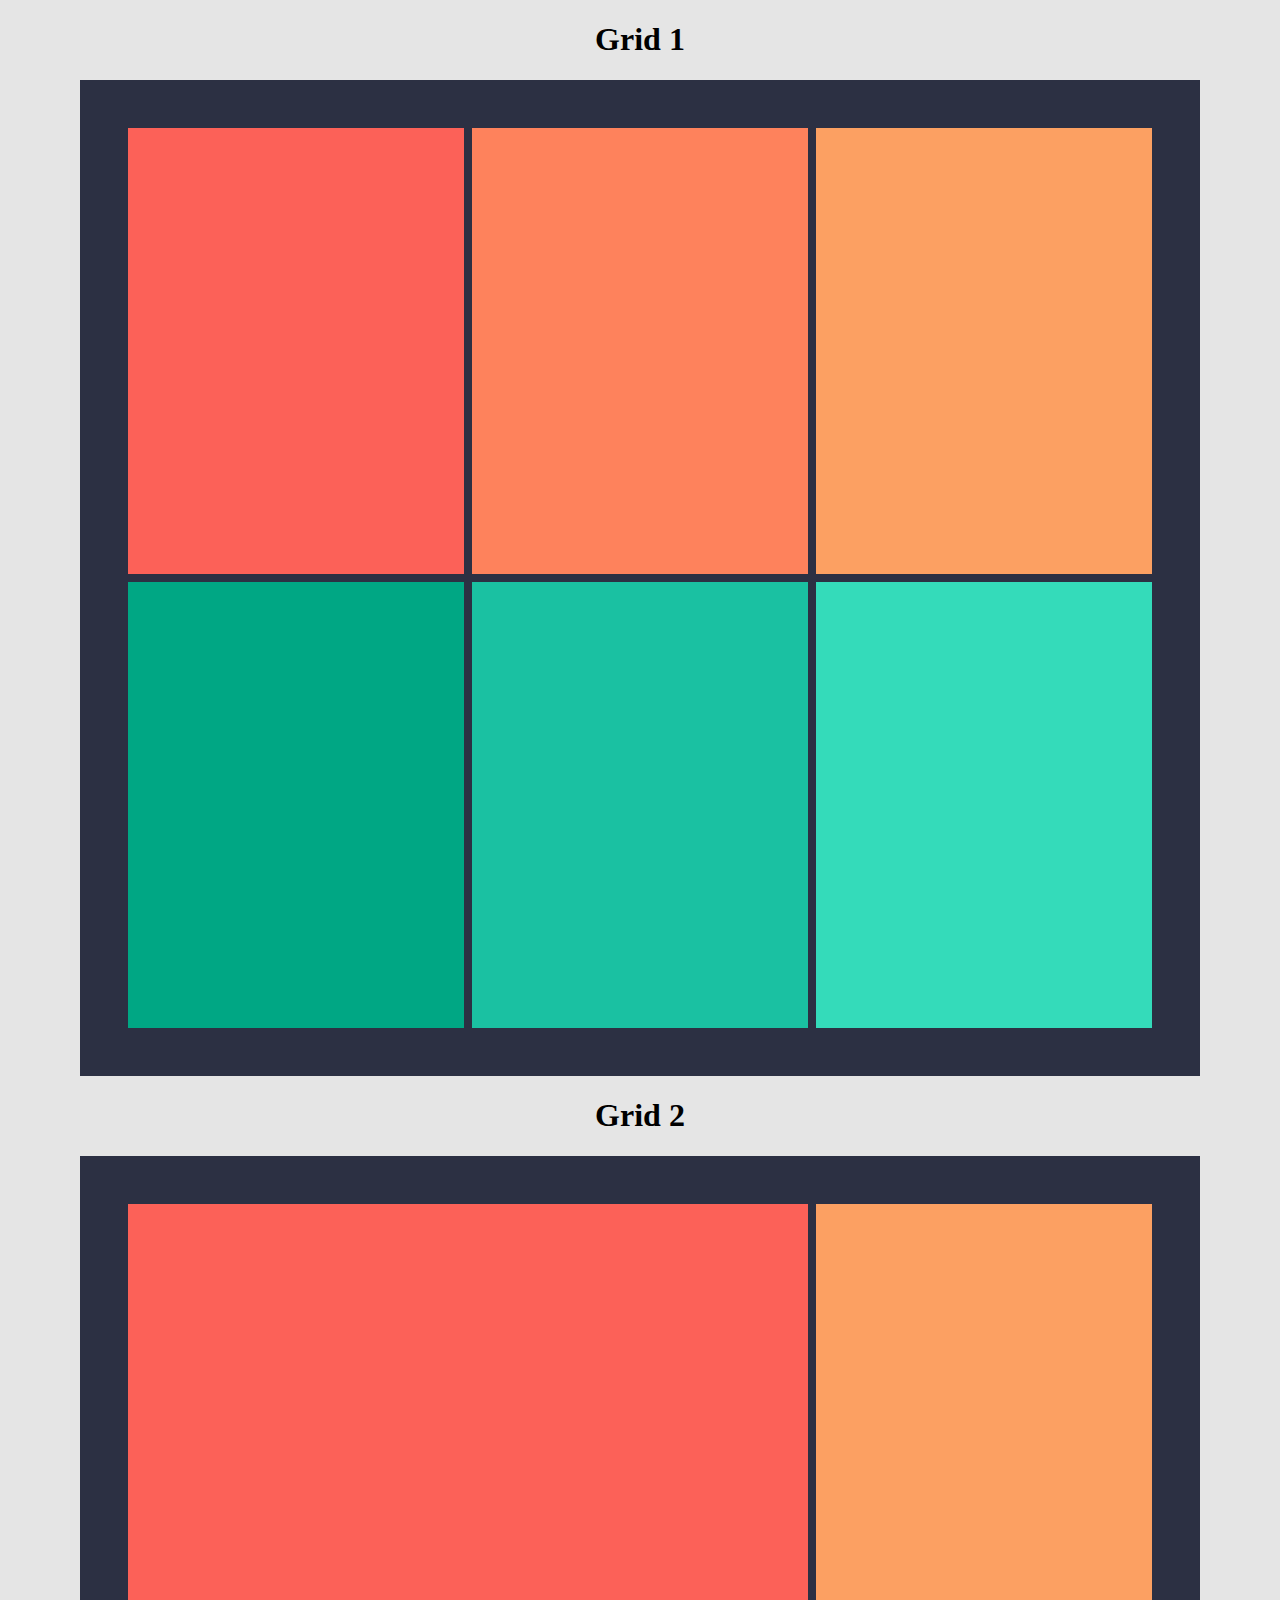
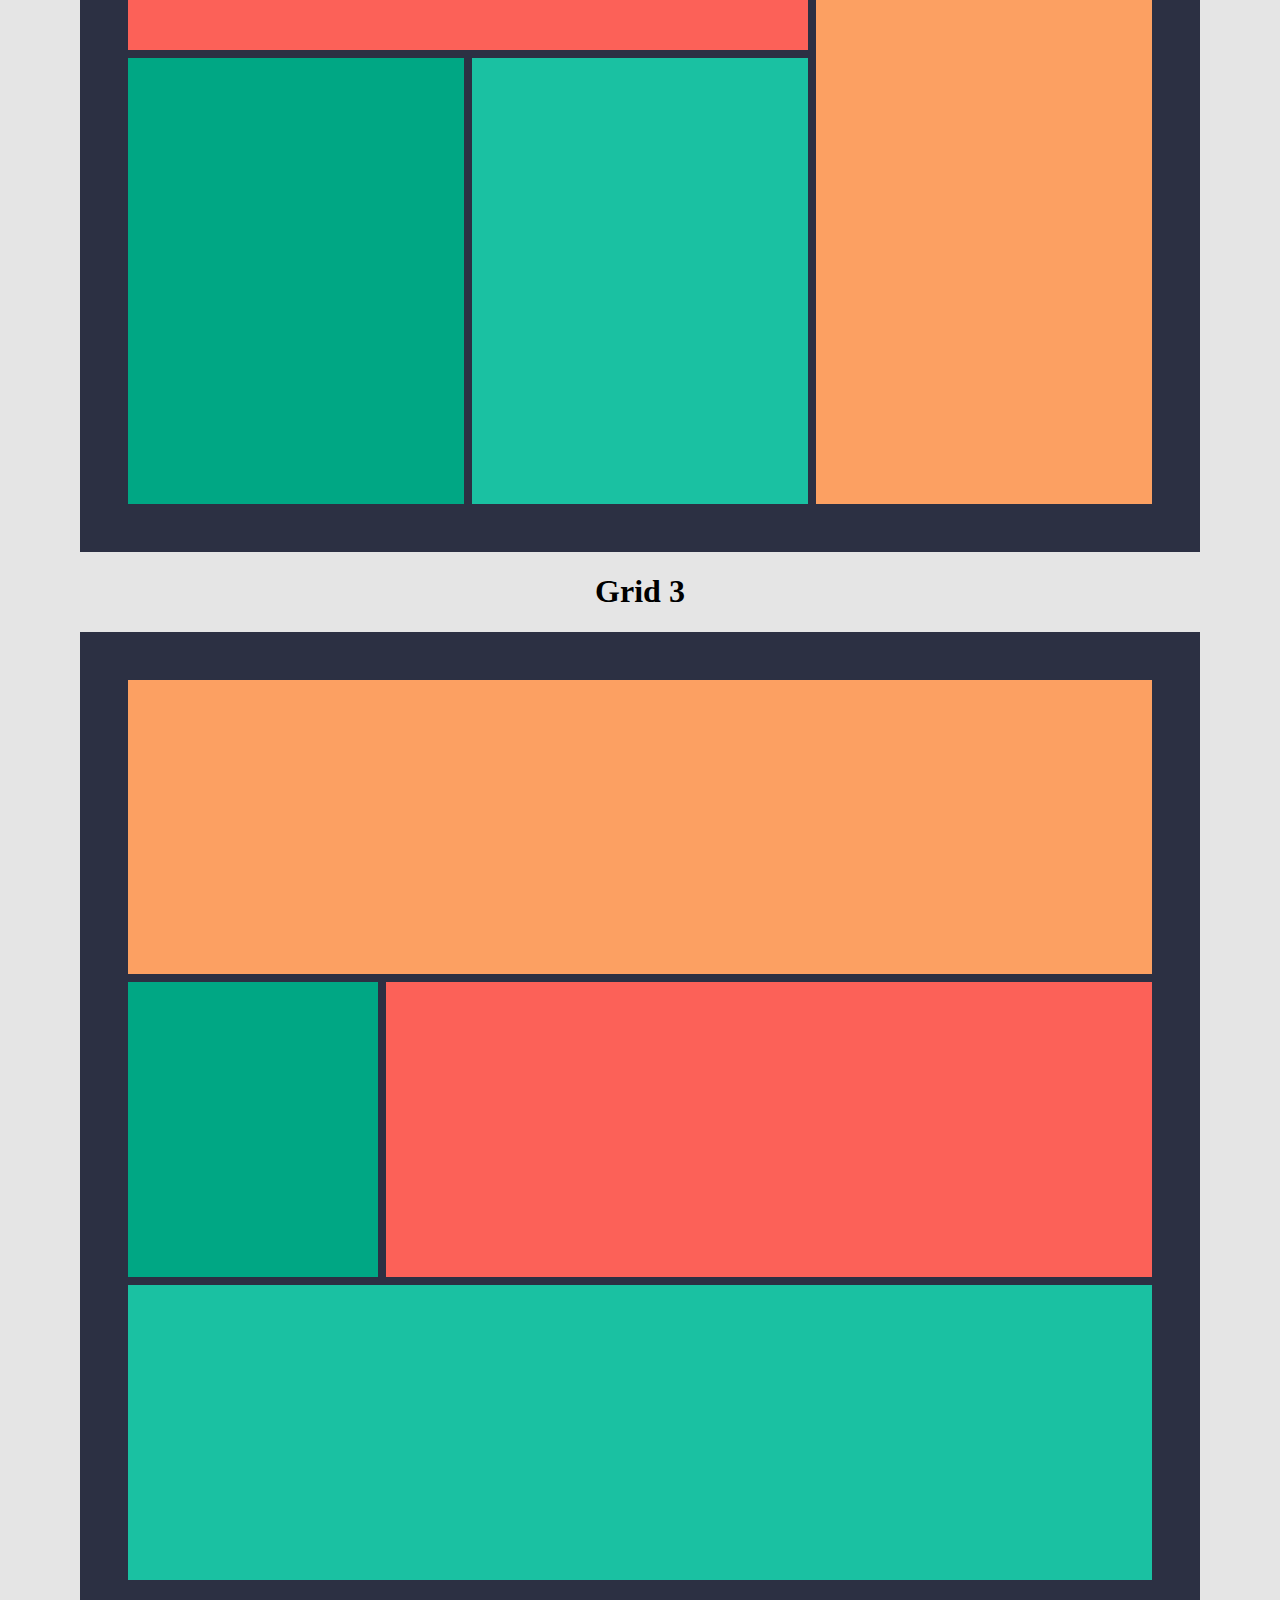
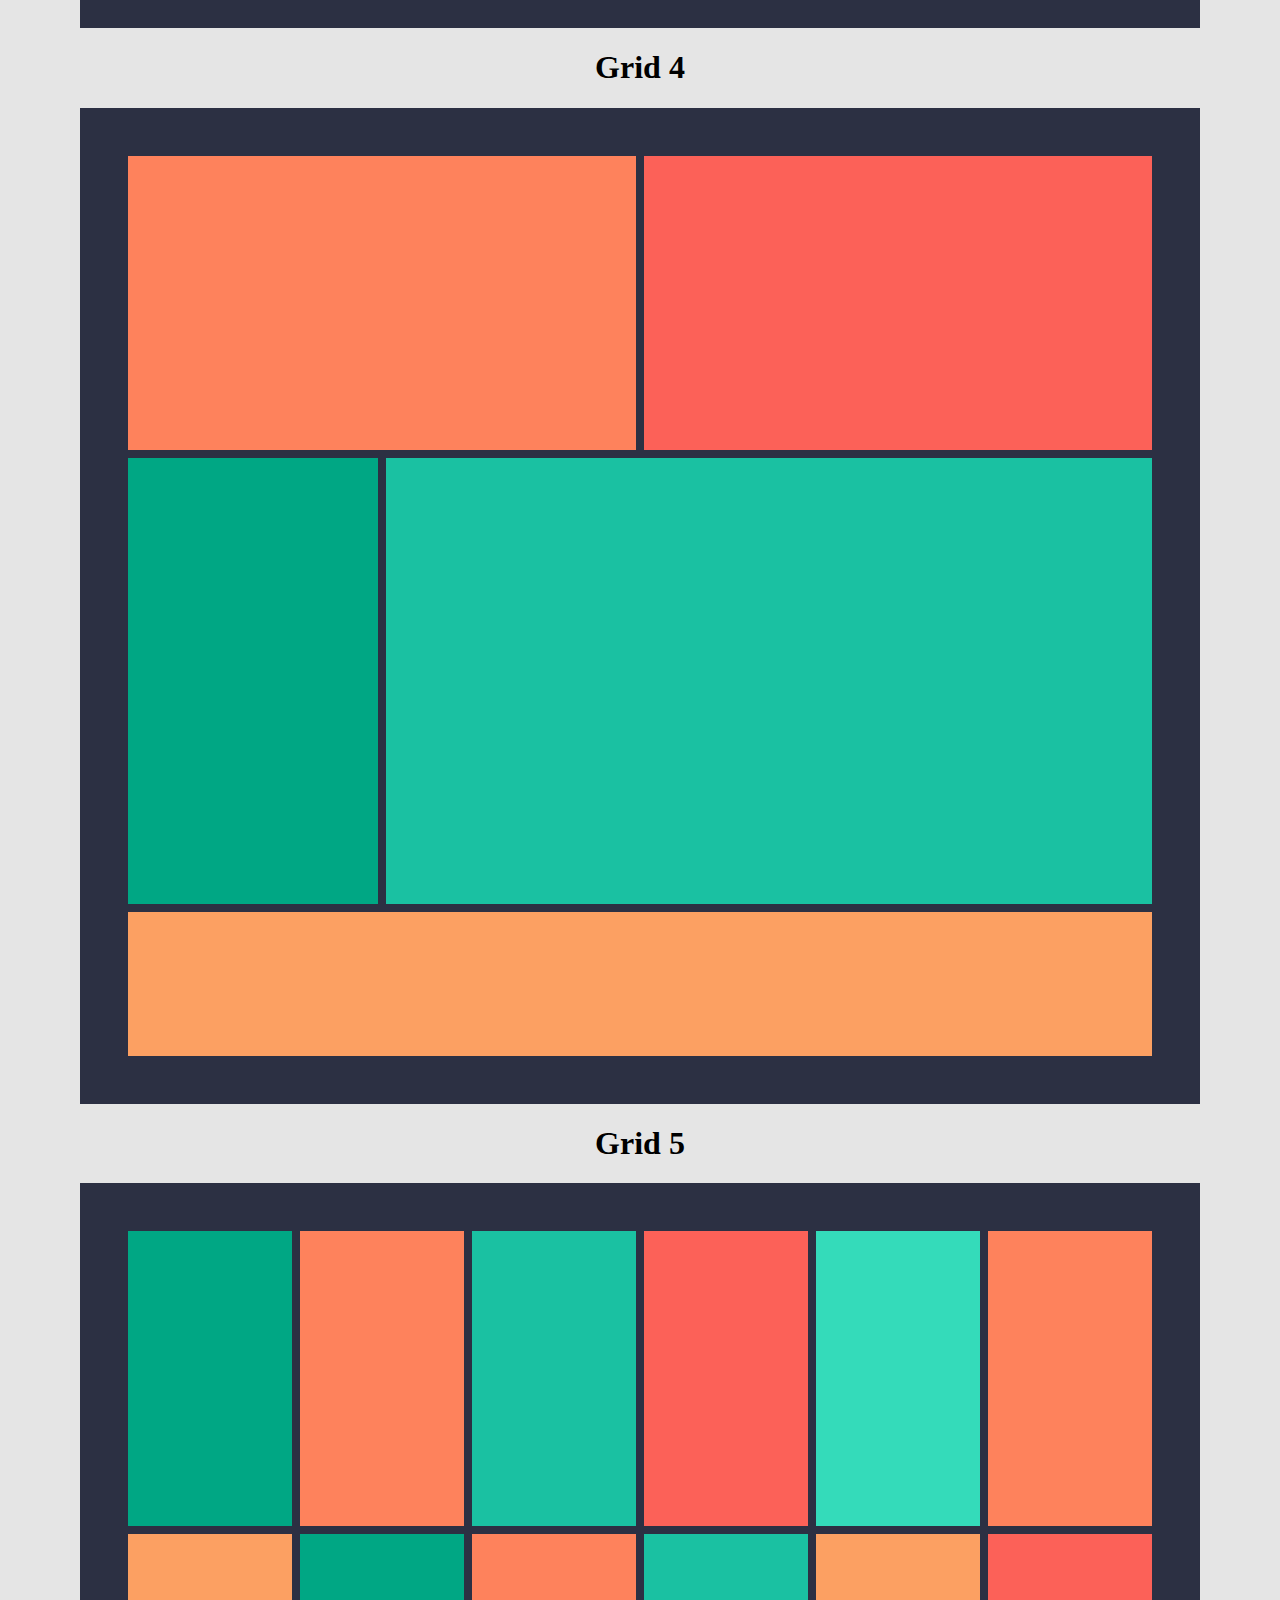
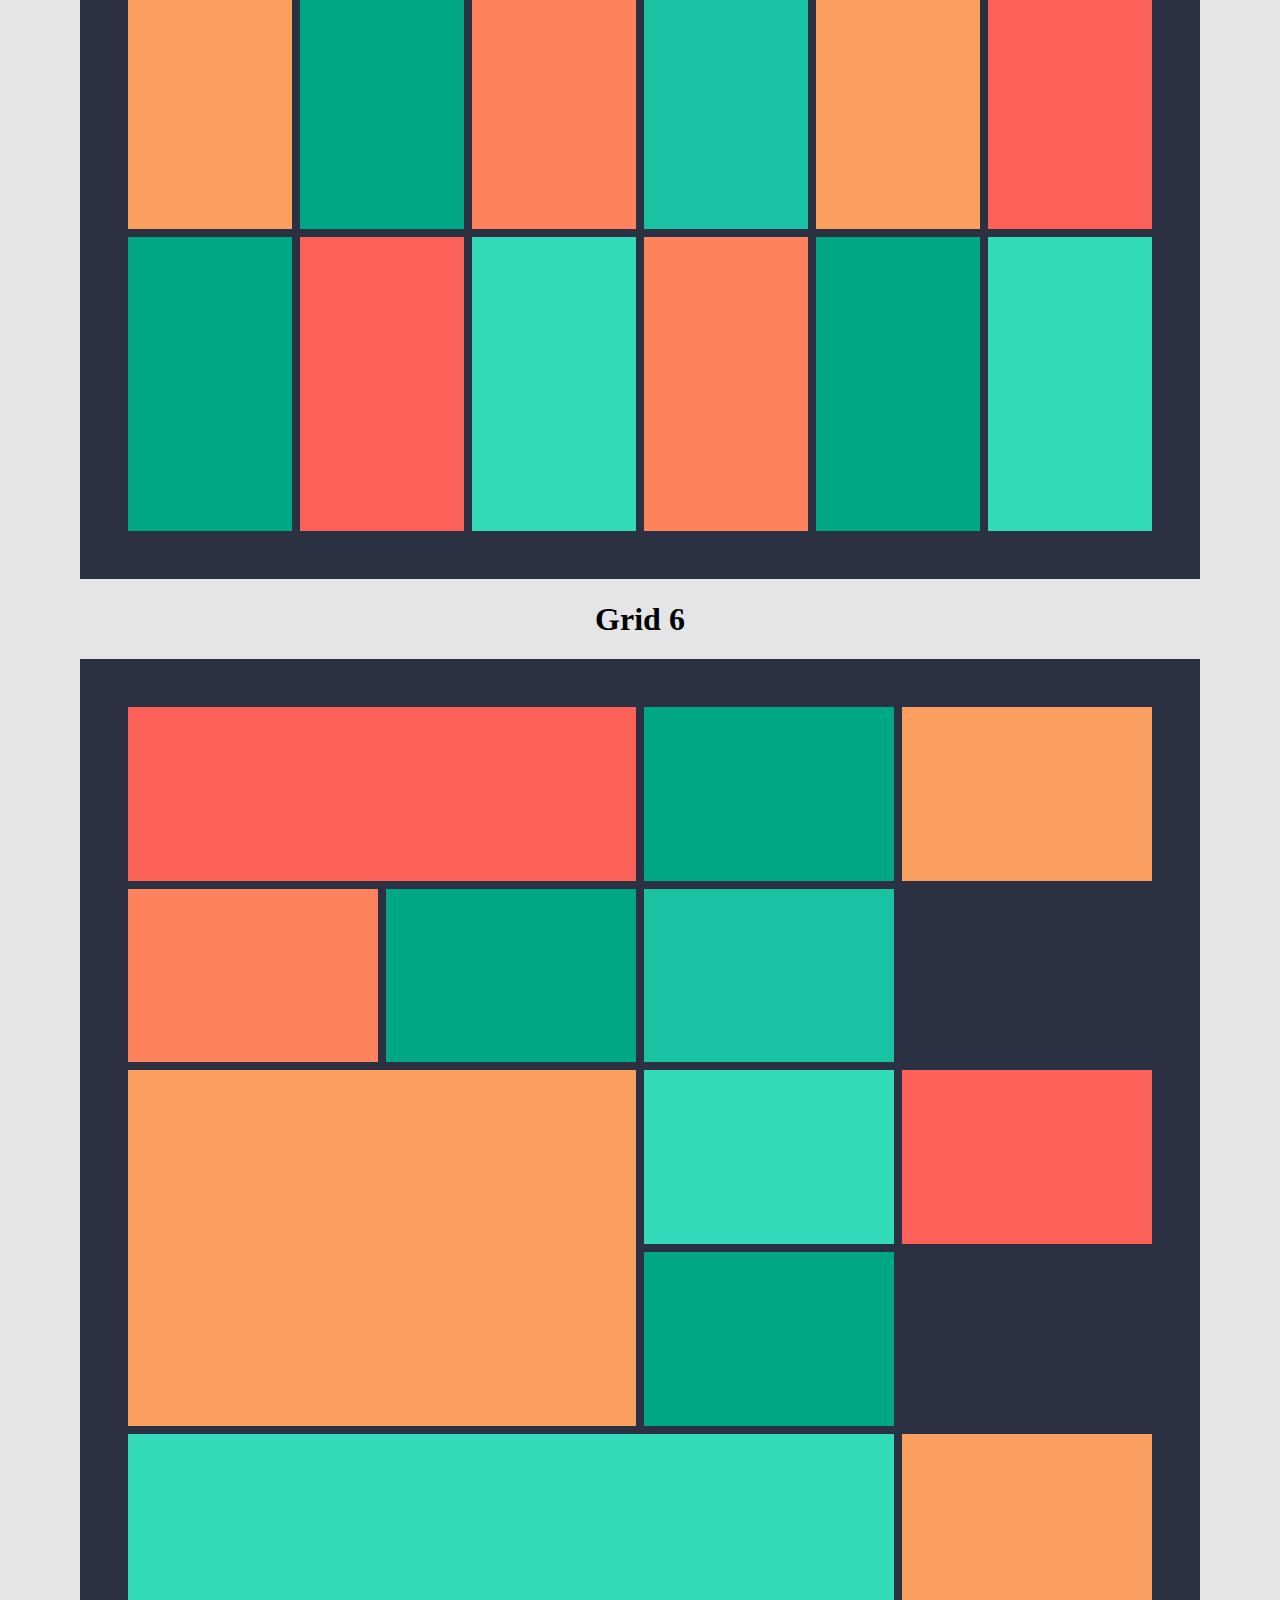
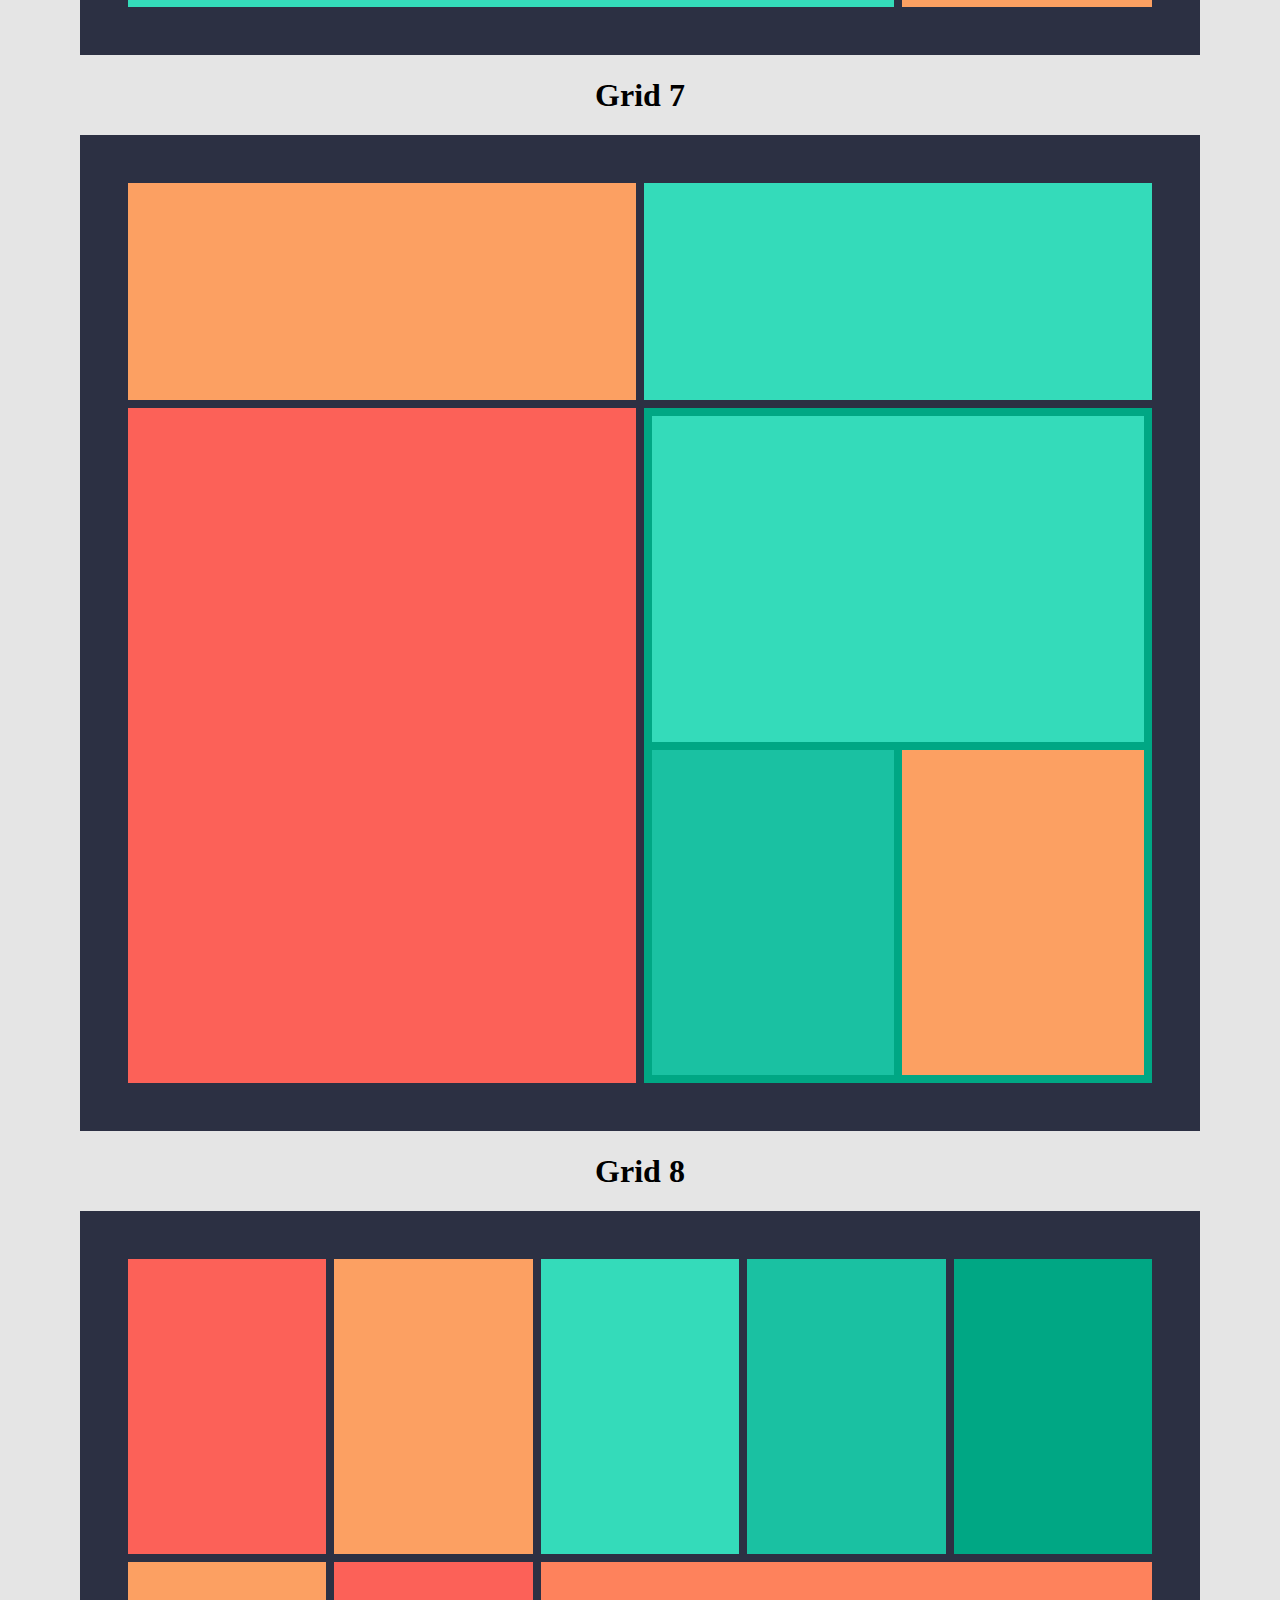
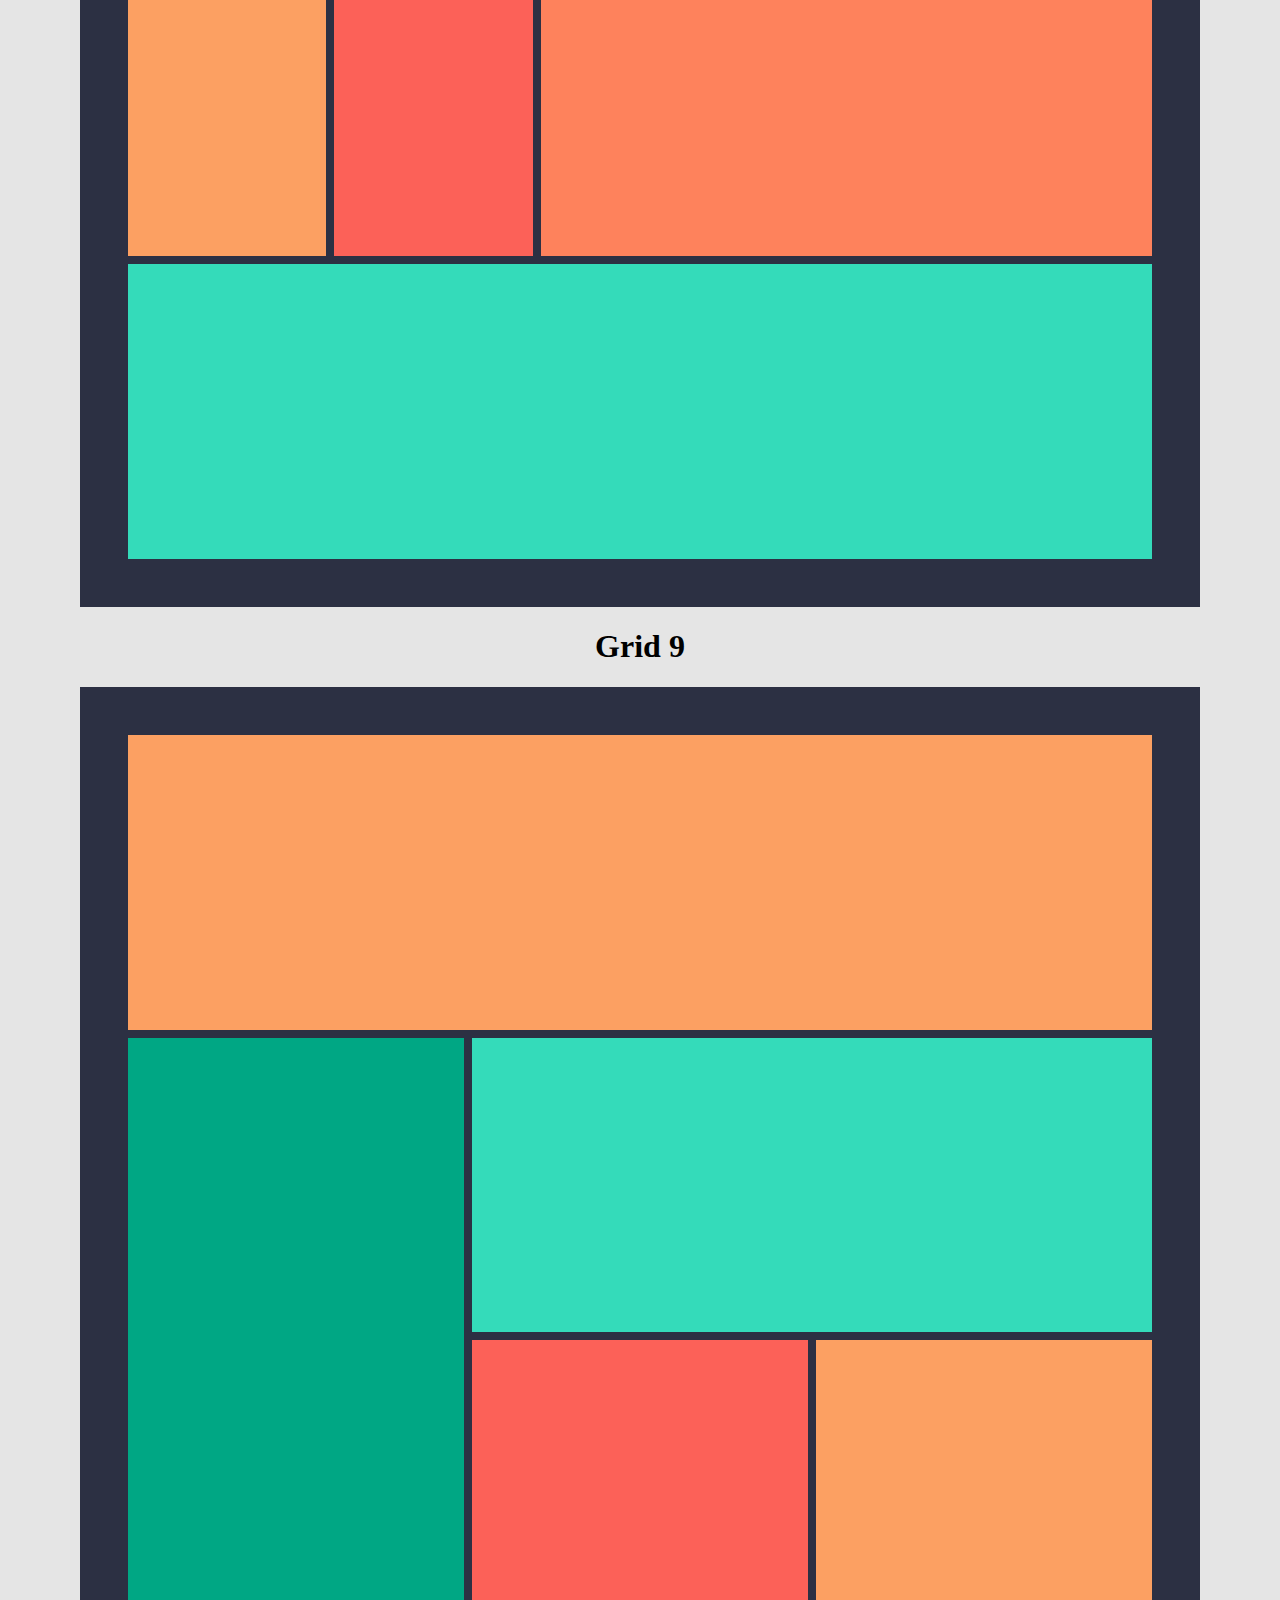
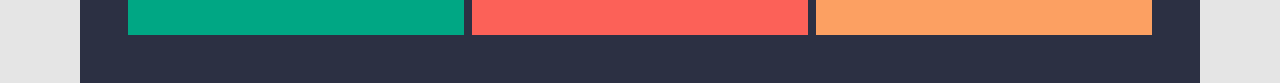
<file: Task 3 (Grid)/index.html>
<!DOCTYPE html>
<html lang="en">
<head>
    <meta charset="UTF-8">
    <meta name="viewport" content="width=device-width, initial-scale=1.0">
    <title>Grid layout</title>
    <link rel="stylesheet" href="style.css">
</head>
<body>
    <div class="title"><h1>Grid 1</h1></div>
    <div class="parent grid1">
        <div></div>
        <div></div>
        <div></div>
        <div></div>
        <div></div>
        <div></div>
    </div>
    
    <div class="title"><h1>Grid 2 </h1></div>
    <div class="parent grid2">
        <div></div>
        <div></div>
        <div></div>
        <div></div>
    </div>

    <div class="title"><h1>Grid 3 </h1></div>
    <div class="parent grid3">
        <div></div>
        <div></div>
        <div></div>
        <div></div>
    </div>

    <div class="title"><h1>Grid 4</h1></div>
    <div class="parent grid4">
        <div></div>
        <div></div>
        <div></div>
        <div></div>
        <div></div>
    </div>

    <div class="title"><h1>Grid 5</h1></div>
    <div class="parent grid5">
        <div></div>
        <div></div>
        <div></div>
        <div></div>
        <div></div>
        <div></div>
        <div></div>
        <div></div>
        <div></div>
        <div></div>
        <div></div>
        <div></div>
        <div></div>
        <div></div>
        <div></div>
        <div></div>
        <div></div>
        <div></div>
    </div>

    <div class="title"><h1>Grid 6</h1></div>
    <div class="parent grid6">
        <div></div>
        <div></div>
        <div></div>
        <div></div>
        <div></div>
        <div></div>
        <div></div>
        <div></div>
        <div></div>
        <div></div>
        <div></div>
        <div></div>
    </div>

    <div class="title"><h1>Grid 7</h1></div>
    <div class="parent grid7">
        <div class="maingrid"></div>
        <div class="maingrid"></div>
        <div class="maingrid"></div>
        <div class="maingrid">
            <div class="subgrid"></div>
            <div class="subgrid"></div>
            <div class="subgrid"></div>
        </div>

    </div>

    <div class="title"><h1>Grid 8</h1></div>
    <div class="parent grid8">
        <div></div>
        <div></div>
        <div></div>
        <div></div>
        <div></div>
        <div></div>
        <div></div>
        <div></div>
        <div></div>
    </div>

    <div class="title"><h1>Grid 9</h1></div>
    <div class="parent grid9">
        <div></div>
        <div></div>
        <div></div>
        <div></div>
        <div></div>
    </div>


    
</body>
</html>
</file>
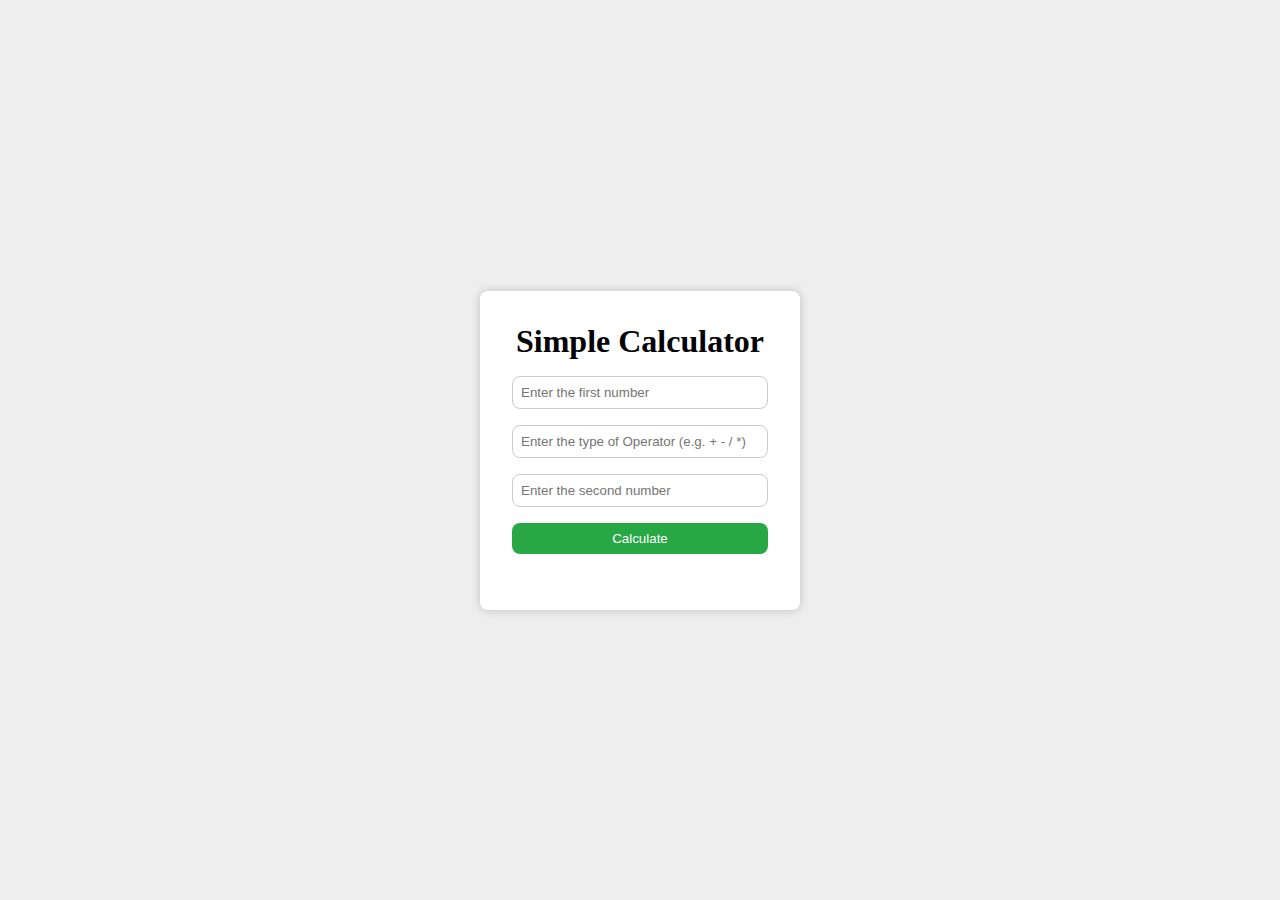
<file: Task 6 (calculator)/index.html>
<!DOCTYPE html>
<html lang="en">
<head>
    <meta charset="UTF-8">
    <meta name="viewport" content="width=device-width, initial-scale=1.0">
    <title>Document</title>
    <link rel="stylesheet" href="style.css">
</head>
<body>

    <div class="calculator">
        <h1>Simple Calculator</h1>
        <input type="number" id="num1" placeholder="Enter the first number">
        <input type="text" id="operator" placeholder="Enter the type of Operator (e.g. + - / *)">
        <input type="number" id="num2" placeholder="Enter the second number">

        <button onclick="calculate()">Calculate</button>
        <p id="result"></p>
    </div>
    


    <script src="main.js"></script>
</body>
</html>
</file>
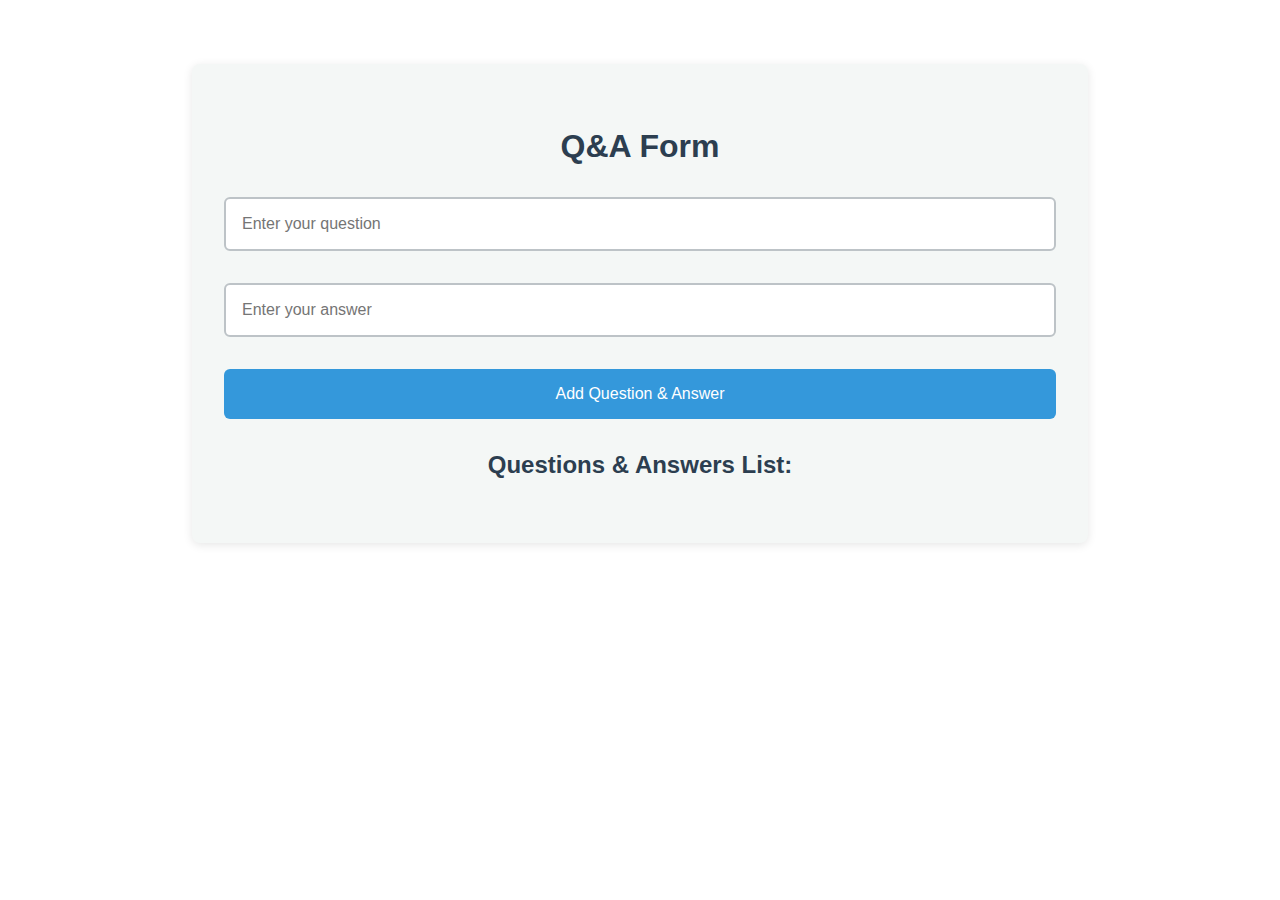
<file: Task 7 (local storage)/index.html>
<!DOCTYPE html>
<html lang="en">
<head>
    <meta charset="UTF-8">
    <meta name="viewport" content="width=device-width, initial-scale=1.0">
    <title>Loal storage</title>
    <link rel="stylesheet" href="style.css">
</head>
<body>

    <div class="container">
        <h1>Q&A Form</h1>
        <div>
            <input id="question" class="question" type="text" placeholder="Enter your question">
            <input id="answer" class="answer" type="text" placeholder="Enter your answer">
            <button class="button" onclick="addQA()">Add Question & Answer</button>
        </div>
        <h2>Questions & Answers List:</h2>
        <div class="qa-list" id="qaList">
            
        </div>
    </div>

    <script src="main.js"></script>
</body>
</html>
</file>
<file: Task 3 (Grid)/style.css>
html , body{
    background-color: #e5e5e5;
    padding: 0;
    margin: 0;
    height: 100%;
    box-sizing: border-box;
}
.title{
    text-align: center;
}
.parent{
    width: 80%;
    margin:  auto;
    padding: 3rem;
    background-color: #2c3043;
    height: 100vh;
}
.parent div{
    width: 100%;
}

/* start first picture */
.grid1{
    display: grid;
    grid-template-columns: repeat(3, 1fr);
    gap: .5rem;
}
.grid1 div:nth-child(1){
    background-color: #fc6158;
}
.grid1 div:nth-child(2){
    background-color: #fe825c;
}
.grid1 div:nth-child(3){
    background-color: #fca062;
}
.grid1 div:nth-child(4){
    background-color: #00a784;
}
.grid1 div:nth-child(5){
    background-color: #1ac1a2;
}
.grid1 div:nth-child(6){
    background-color: #34dbba;
}


/* start second picture */
.grid2 {
    display: grid;
    grid-template-columns: repeat(3, 1fr);
    gap: .5rem;
}

.grid2 div:nth-child(1){
    background-color: #fc6158;
    grid-column: span 2;
}
.grid2 div:nth-child(2){
    background-color: #fca062;
    grid-row: span 2;
}
.grid2 div:nth-child(3){
    background-color: #00a784;
}
.grid2 div:nth-child(4){
    background-color: #1ac1a2;
}
/* end second picture */


/* start third picture */
.grid3 {
    display: grid;
    grid-template-columns: repeat(4 , 1fr);
    gap: .5rem;
}

.grid3 div:nth-child(1){
    background-color: #fca062;
    grid-column: span 4;
}
.grid3 div:nth-child(2){
    background-color: #00a784;
    grid-column: span 1;
}
.grid3 div:nth-child(3){
    background-color: #fc6158;
    grid-column: span 3;
}
.grid3 div:nth-child(4){
    grid-column: span 4;
    background-color: #1ac1a2;
}
/* end third picture */


/* start 4th picture */
.grid4 {
    display: grid;
    grid-template-columns: repeat(4 , 1fr);
    gap: .5rem;
}
.grid4 div:nth-child(1){
    background-color: #fe825c;
    grid-column: span 2;
    grid-row: span 2;
}
.grid4 div:nth-child(2){
    background-color: #fc6158;
    grid-row: span 2;
    grid-column: span 2;
}
.grid4 div:nth-child(3){
    background-color: #00a784;
    grid-column: span 1;
    grid-row: span 3;
}
.grid4 div:nth-child(4){
    background-color: #1ac1a2;
    grid-column: span 3;
    grid-row: span 3;
}
.grid4 div:nth-child(5){
    background-color: #fca062;
    grid-column: span 4;
    grid-row: span 1;
}
/* end 4th picture */


/* start 5th picture */
.grid5 {
    display: grid;
    grid-template-columns: repeat(6, 1fr);
    gap: .5rem;
}
.grid5 div:nth-child(1) {background-color:#00a784;}
.grid5 div:nth-child(2){background-color:#fe825c;}
.grid5 div:nth-child(3){background-color:#1ac1a2;}
.grid5 div:nth-child(4){background-color:#fc6158;}
.grid5 div:nth-child(5){background-color:#34dbba;}
.grid5 div:nth-child(6){background-color:#fe825c;}
.grid5 div:nth-child(7){background-color:#fca062;}
.grid5 div:nth-child(8){background-color:#00a784;}
.grid5 div:nth-child(9){background-color:#fe825c;}
.grid5 div:nth-child(10){background-color:#1ac1a2;}
.grid5 div:nth-child(11){background-color:#fca062;}
.grid5 div:nth-child(12){background-color:#fc6158;}
.grid5 div:nth-child(13){background-color:#00a784;}
.grid5 div:nth-child(14){background-color:#fc6158;}
.grid5 div:nth-child(15){background-color:#34dbba;}
.grid5 div:nth-child(16){background-color:#fe825c;}
.grid5 div:nth-child(17){background-color:#00a784;}
.grid5 div:nth-child(18){background-color:#34dbba;}
/* end 5th picture */


/* start 6th picture */
.grid6 {
    display: grid;
    grid-template-columns: repeat(4, 1fr);
    gap: .5rem;
}
.grid6 div:nth-child(1){
    background-color: #fc6158;
    grid-column: span 2;
}
.grid6 div:nth-child(2){
    background-color: #00a784;
    grid-column: span 1;
}
.grid6 div:nth-child(3){
    background-color: #fca062;
    grid-column: span 1;
}
.grid6 div:nth-child(4){
    background-color: #fe825c;
    grid-column: span 1;
}
.grid6 div:nth-child(5){
    background-color: #00a784;
    grid-column: span 1;
}
.grid6 div:nth-child(6){
    background-color: #1ac1a2;
    grid-column: span 1;
}
.grid6 div:nth-child(7){
    background-color: #fca062;
    grid-column: span 2;
    grid-row: span 2;
}
.grid6 div:nth-child(8){
    background-color: #34dbba;
    grid-column: span 1;
}
.grid6 div:nth-child(9){
    background-color: #fc6158;
    grid-column: span 1;
}
.grid6 div:nth-child(10){
    background-color: #00a784;
    grid-column: span 1;
}
.grid6 div:nth-child(11){
    background-color: #34dbba;
    grid-column: span 3;
}
.grid6 div:nth-child(12){
    background-color: #fca062;
    grid-column: span 1;
}
/* end 6th picture */


/* start 7th picture */
.grid7 {
    display: grid;
    grid-template-columns: repeat(2, 1fr);
    gap: .5rem;
}
.grid7 .maingrid:nth-of-type(1){
    background-color: #fca062;
}
.grid7 .maingrid:nth-of-type(2){
    background-color: #34dbba;
}
.grid7 .maingrid:nth-of-type(3){
    grid-row: span 3;
    background-color: #fc6158;
}
.grid7 .maingrid:nth-of-type(4){
    grid-row: span 3;
    background-color: #00a784;
    display: grid;
    grid-template-columns: repeat(2 , 1fr);
    gap: .5rem;
    padding: .5rem;
    box-sizing: border-box;
}

.subgrid:nth-of-type(1){
    background-color: #34dbba;
    grid-column: span 2;
}
.subgrid:nth-of-type(2){
    background-color: #1ac1a2;
}
.subgrid:nth-of-type(3){
    background-color: #fca062;
}
/* end 7th picture */


/* start 8th picture */
.grid8 {
    display: grid;
    grid-template-columns: repeat(5 , 1fr);
    gap: .5rem;
}
.grid8 div:nth-child(1){
    background-color: #fc6158;
}
.grid8 div:nth-child(2){
    background-color: #fca062;
}
.grid8 div:nth-child(3){
    background-color: #34dbba;
}
.grid8 div:nth-child(4){
    background-color: #1ac1a2;
}
.grid8 div:nth-child(5){
    background-color: #00a784;
}
.grid8 div:nth-child(6){
    background-color: #fca062;
}
.grid8 div:nth-child(7){
    background-color: #fc6158;
}
.grid8 div:nth-child(8){
    background-color: #fe825c;
    grid-column: span 3;
}
.grid8 div:nth-child(9){
    background-color: #34dbba;
    grid-column: span 5;
}
/* end 8th picture */


/* start 9th picture */
.grid9 {
    display: grid;
    grid-template-columns: repeat(3 , 1fr);
    gap: .5rem;
}
.grid9 div:nth-child(1){
    background-color: #fca062;
    grid-column: span 3;
}
.grid9 div:nth-child(2){
    background-color: #00a784;
    grid-row: span 2;
}
.grid9 div:nth-child(3){
    background-color: #34dbba;
    grid-column: span 2;
}
.grid9 div:nth-child(4){
    background-color: #fc6158;
}
.grid9 div:nth-child(5){
    background-color: #fca062;
}
/* end 9th picture */
</file>
<file: Task 6 (calculator)/style.css>
*{
    box-sizing: border-box;
    margin: 0;
    padding: 0;
}
body{

    background-color: #eee;
    display: flex;
    justify-content: center;
    align-items: center;
    height: 100vh;;
}
.calculator{
    background-color: white;
    width: 25%;
    border-radius: .5rem;
    box-shadow: 0px 0px 10px  rgba(0, 0, 0, 0.2);
    text-align: center;
    padding: 2rem;
}.calculator h1 {
    margin-bottom: .5rem;
}
.calculator input{
    width: 100%;
    padding: .5rem;
    margin: .5rem 0; 
    border-radius: .5rem;
    border: 1px solid #ccc;
}
.calculator button{
    width: 100%;
    padding: .5rem;
    margin: .5rem 0;
    background-color: #28a745;
    color: white;
    border: none;
    border-radius: .5rem;
    cursor: pointer;
}
.calculator button:hover {
    background-color: #218838;
}
#result {
    margin-top: 1rem;
    color: #333;
}
</file>
<file: Task 7 (local storage)/style.css>
*{
    padding: 0;
    margin: 0;
    box-sizing: border-box;
    font-family: 'Segoe UI', Tahoma, Geneva, Verdana, sans-serif;
    color: #333;
}

.container{
    width: 70%;
    margin: 4rem auto;
    padding: 2rem;
    box-shadow: 0 2px 10px rgba(0, 0, 0, 0.1);
    border-radius: 8px;
    background-color: #f4f7f6;
}
.container h1 , h2{
    color: #2c3e50;
    margin: 2rem;
    text-align: center;
}
input[type="text"]{
    width: 100%;
    padding: 1rem;
    margin-bottom: 2rem;
    border: 2px solid #bdc3c7;
    border-radius: 6px;
    font-size: 16px;
    box-sizing: border-box;
    transition: border-color 0.3s ease;
}
input[type="text"]:focus {
    border-color: #3498db;
    outline: none;
}
.button {
    color: white;
    border: none;
    cursor: pointer;
    width: 100%;
    padding: 1rem;
    background-color: #3498db;
    border-radius: 6px;
    font-size: 16px;
    transition: background-color 0.3s ease;
}
.button:hover {
    background-color: #2980b9;
}
.qa-list {
    margin-top: 20px;
}
.qa-item {
    background-color: #f9f9f9;
    padding: 10px;
    margin-bottom: 10px;
    border: 1px solid #ddd;
}
</file>
